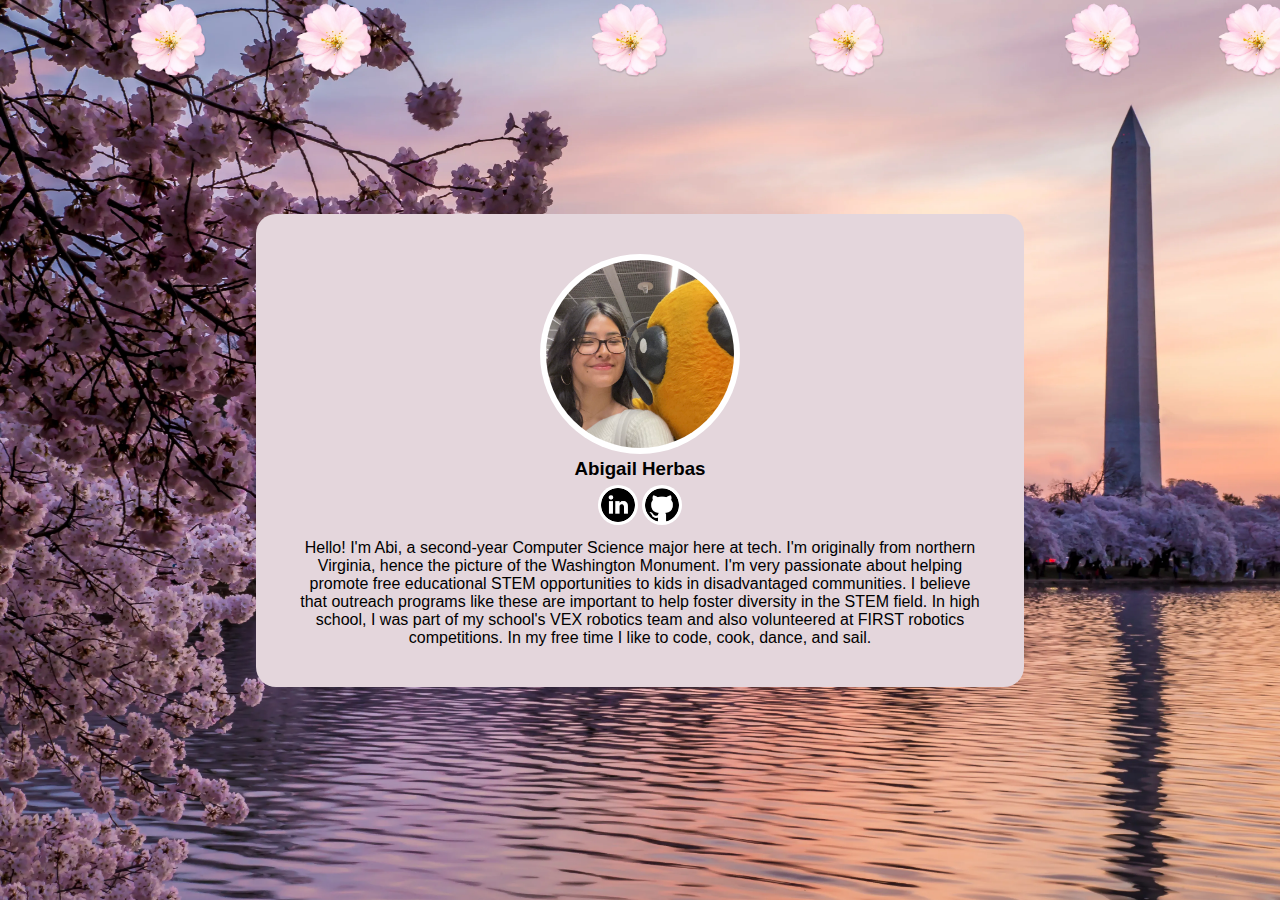
<file: exer2/index.html>
<!DOCTYPE html>
<html>
<head>
    <meta name="viewport" content="width=device-width, initial-scale=1.0">
    <title>BoG Profile Card</title>
        <link rel="stylesheet" href="style.css">
</head>
<body>
    <div class="container">
        
            <div class="set">
                <div><img src="images/blossom.webp" width="80px" height="80px"></div>
                <div><img src="images/blossom.webp" width="80px" height="80px"></div>
                <div><img src="images/blossom.webp" width="80px" height="80px"></div>
                <div><img src="images/blossom.webp" width="80px" height="80px"></div>
                <div><img src="images/blossom.webp" width="80px" height="80px"></div>
                <div><img src="images/blossom.webp" width="80px" height="80px"></div>
            </div>
        
        
        <div class="profile-box">
            <img src="images/sqSelfie.jpg" class="profile-pic">
            <h3>Abigail Herbas</h3>
            <div class="social-media">
                <a href="https://www.linkedin.com/in/abigailherbas/"><img src="images/linkedIcon.png"></a>
                <a href="https://github.com/aherbas3"><img src="images/gitIcon.png"></a>
            </div>
            <p class="bio">Hello! I'm Abi, a second-year Computer Science major here at tech. I'm originally from northern Virginia, hence the picture of the Washington Monument. I'm very passionate about helping promote free educational STEM opportunities to kids in disadvantaged communities. I believe that outreach programs like these are important to help foster diversity in the STEM field. In high school, I was part of my school's VEX robotics team and also volunteered at FIRST robotics competitions. In my free time I like to code, cook, dance, and sail.</p>
        </div>
    </div>
</body>
</html>
</file>
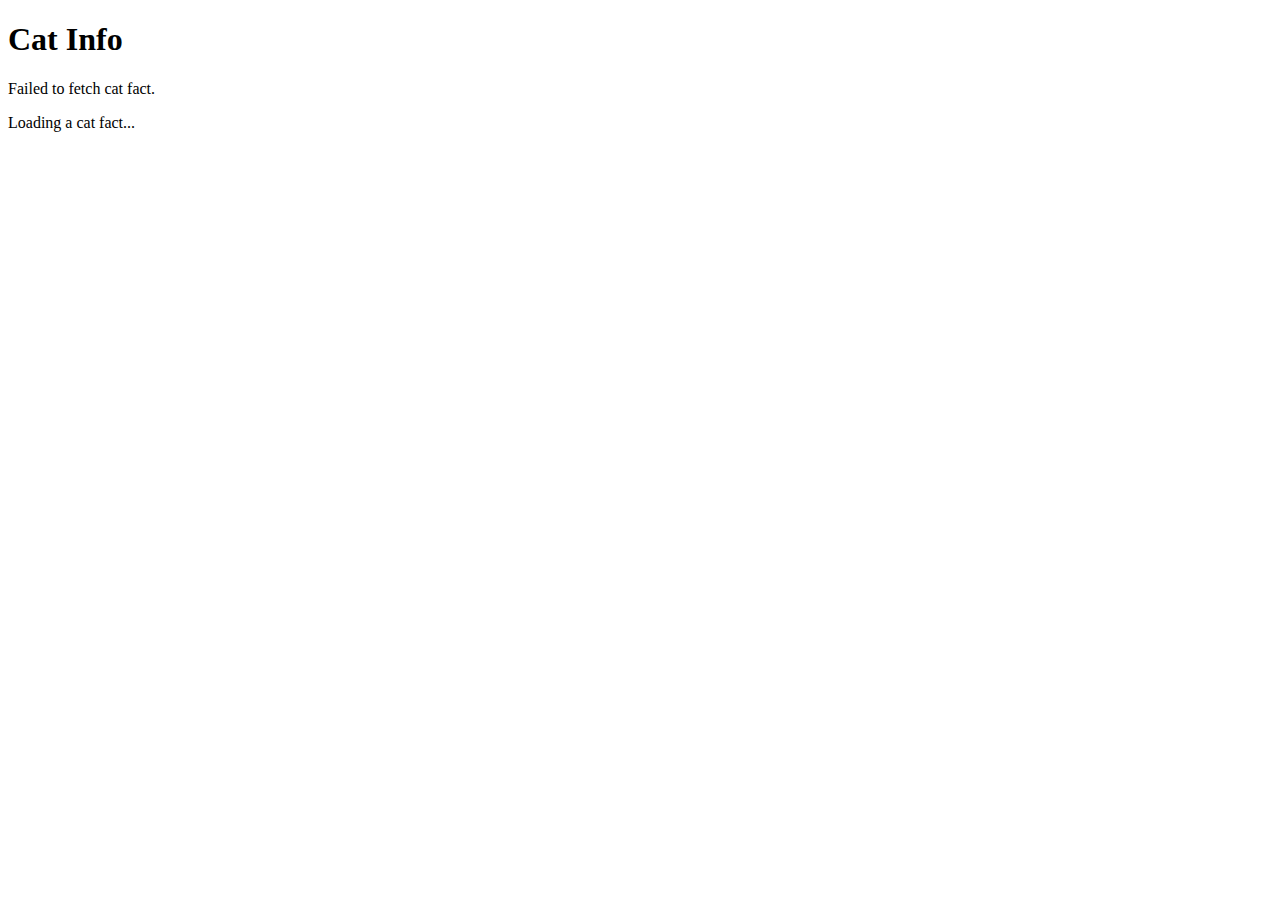
<file: demo/lecture4/async_demo/index.html>
<!DOCTYPE html>
<html>
  <head>
    <title>The Cat App</title>
    <script type="text/javascript" src="script.js"></script>
    <!-- <script type="text/javascript" src="multipleAPI.js"></script> -->
    <!-- <script type="text/javascript" src="async.js"></script> -->
  </head>
  <body>
    <h1>Cat Info</h1>
    <div id="cat-fact">
      <p>Loading a cat fact...</p>
    </div>
    <div id="cat-async">
      <p>Loading a cat fact...</p>
    </div>
  </body>
</html>
</file>
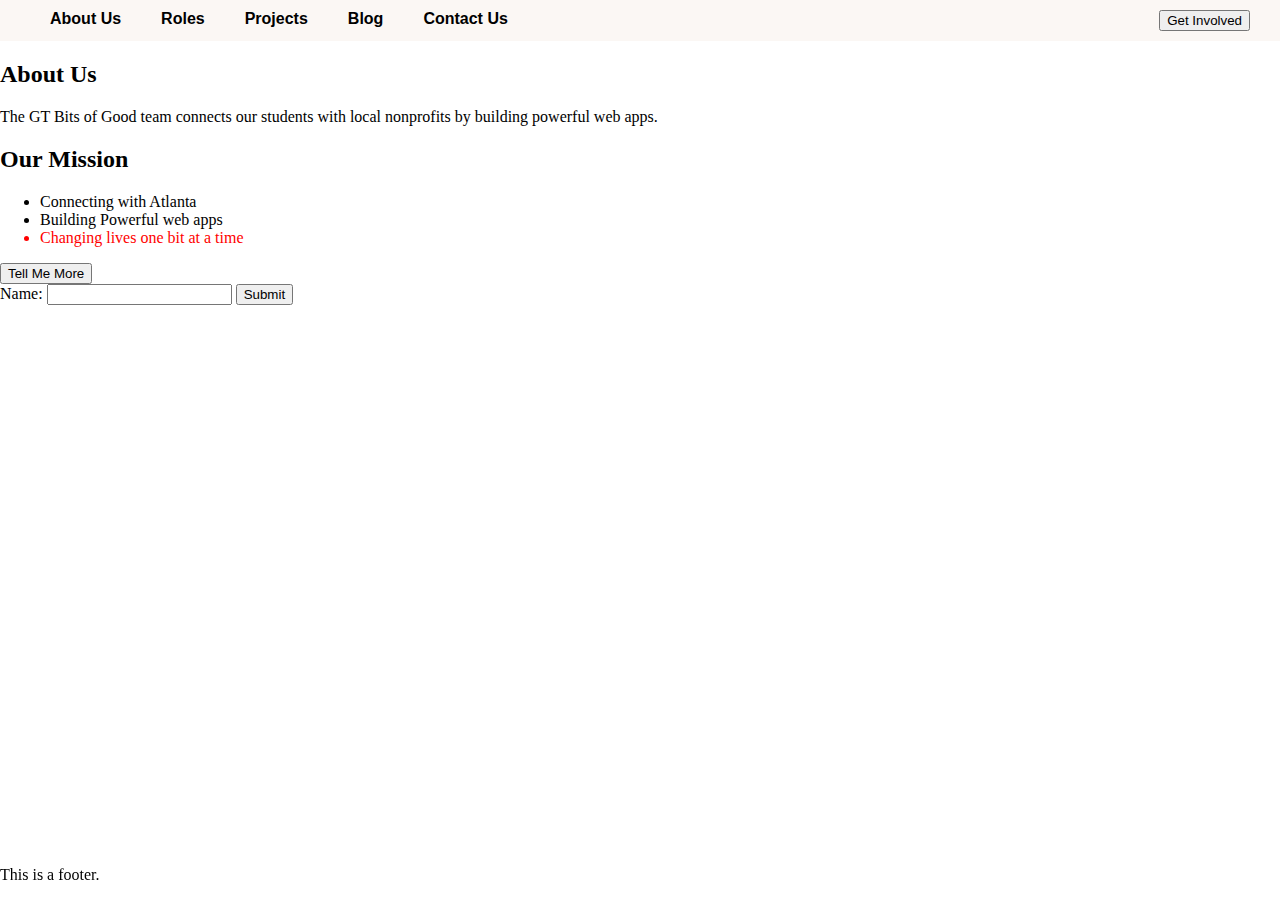
<file: demo/lecture4/js_demo/index.html>
<!DOCTYPE html>

<html lang="en">
  <head>
    <title>Bits of Good</title>
    <link rel="stylesheet" href="styles.css" />
    <script type="text/javascript" src="index.js"></script>
  </head>
  <body>
    <ul class="nav-bar" id="nav">
      <div class="links">
        <li><a href="#">About Us</a></li>
        <li><a href="#">Roles</a></li>
        <li><a href="#">Projects</a></li>
        <li><a href="#">Blog</a></li>
        <li><a href="#">Contact Us</a></li>
      </div>
      <div class="get-involved">
        <li><button>Get Involved</button></li>
      </div>
    </ul>
    <div class="footer">
      <p>This is a footer.</p>
    </div>

    <div class="container">
      <section class="main-content">
        <h2 id="about-us">About Us</h2>
        <p>
          The GT Bits of Good team connects our students with local nonprofits
          by building powerful web apps.
        </p>
      </section>

      <section class="main-content">
        <h2>Our Mission</h2>
        <ul>
          <li>Connecting with Atlanta</li>
          <li>Building Powerful web apps</li>
          <li id="to-have-red-text">Changing lives one bit at a time</li>
        </ul>
      </section>

      <div class="button-container">
        <button class="btn">Tell Me More</button>
      </div>

      <form>
        <label for="name">Name:</label>
        <input type="text" id="name" name="name" />
        <button class="btn" type="submit">Submit</button>
      </form>
    </div>
  </body>
</html>
</file>
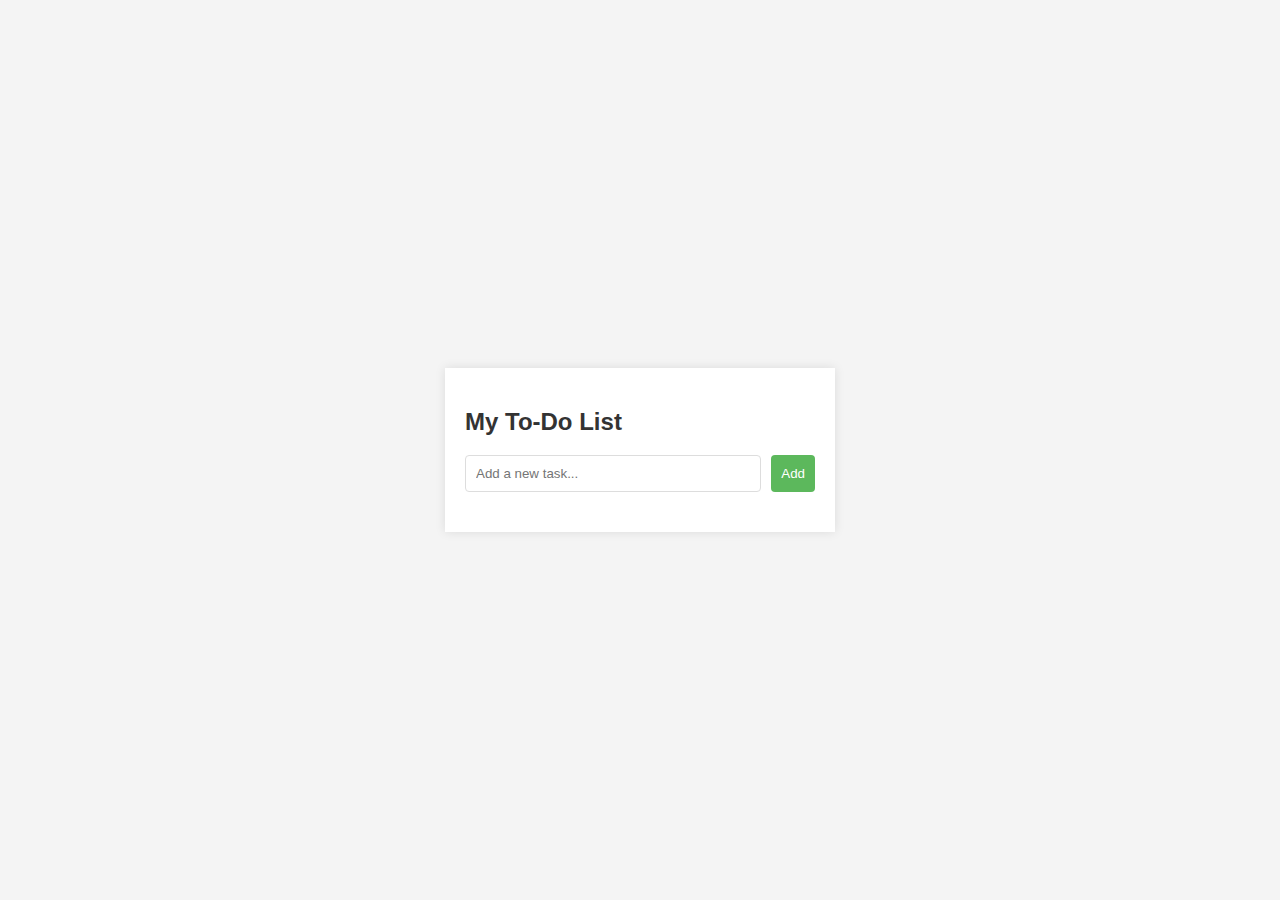
<file: demo/lecture5/todo/level 1/index.html>
<!DOCTYPE html>
<html>
<head>
    <title>To-Do List</title>
    <link rel="stylesheet" type="text/css" href="styles.css">
</head>
<body>
    <div class="todo-container">
        <h2>My To-Do List</h2>
        <div class="todo-input-container">
            <input type="text" id="todo-input" placeholder="Add a new task...">
            <button id="add-button">Add</button>
        </div>
        <ul id="todo-list"></ul>
    </div>
    <script src="script.js"></script>
</body>
</html>
</file>
<file: exer2/style.css>
*{
    margin:0;
    padding:0;
    box-sizing: border-box;
    font-family: "Calibri", sans-serif;
}

.container{
    width: 100%;
    height: 100vh;
    background-image: url(images/washDC.png);
    background-size: cover;
    background-position: center;
    display:flex;
    align-items: center;
    justify-content: center;
    
}

.profile-box{
    background: #e4d6dc;
    text-align: center;
    color: #000;
    position: relative;
    border-radius: 20px;
    padding: 40px 40px;
    margin: 10% 20%;
}

.profile-pic{
    width: 200px;
    border-radius: 50%;
    background: #fff;
    padding: 6px;
}

.bio{
    margin-top: 10px;
}

.social-media img{
    width: 40px;
    height: 40px;
    background: #fff;
    padding:3px;
    border-radius: 50%;
    margin-top: 5px;
}

.set {
    position: absolute;
    width: 100%;
    height: 100%;
}

.set div{
    position: absolute;
}

.set div:nth-child(1){
    left: 10%;
    animation: animate 12s linear infinite;
    animation-delay: 0s;
}

.set div:nth-child(2){
    left: 23%;
    animation: animate 14s linear infinite;
    animation-delay: -5s;
}

.set div:nth-child(3){
    left: 46%;
    animation: animate 15s linear infinite;
    animation-delay: -10s;
}

.set div:nth-child(4){
    left: 63%;
    animation: animate 12s linear infinite;
    animation-delay: -5s;
}

.set div:nth-child(5){
    left: 83%;
    animation: animate 14s linear infinite;
    animation-delay: -10s;
}

.set div:nth-child(6){
    left: 95%;
    animation: animate 15s linear infinite;
    animation-delay: -0s;
}

@keyframes animate{
    0% {
        opacity: 0;
        top: -10%;
        transform: translateX(20px) rotate(0deg);
    }
    10% {
        opacity:1;
    }
    20% {
        opacity: .8;
        transform: translateX(-20px) rotate(45deg);
    }
    40% {
        opacity: 1;
        transform: translateX(-20px) rotate(90deg);
    }
    60% {
        opacity: .9;
        transform: translateX(20px) rotate(180deg);
    }
    80% {
        opacity: 1;
        transform: translateX(-20px) rotate(180deg);
    }
    100% {
        opacity: .7;
        top: 110%;
        transform: translateX(-20px) rotate(225deg);
    }
}
</file>
<file: demo/lecture4/js_demo/styles.css>
body {
  margin: 0;
}

.nav-bar {
  background-color: #fbf7f4;
  margin: 0;
}

.nav-bar a {
  text-decoration: none;
  color: black;
  font-weight: bolder;
  font-family: sans-serif;
}

.nav-bar a:hover {
  color: red;
  transition: color 0.3s;
}

ul.nav-bar {
  list-style: none;
  display: flex;
  flex-direction: row;
  justify-content: space-between;
}

.nav-bar li {
  padding: 10px;
  padding-right: 30px;
}

.links {
  display: flex;
  flex-direction: row;
}

.footer {
  position: fixed;
  bottom: 0;
}
</file>
<file: demo/lecture5/todo/level 1/styles.css>
body {
    font-family: 'Arial', sans-serif;
    background-color: #f4f4f4;
    color: #333;
    display: flex;
    justify-content: center;
    align-items: center;
    height: 100vh;
    margin: 0;
}

.todo-container {
    width: 350px;
    background-color: #fff;
    padding: 20px;
    box-shadow: 0 0 10px rgba(0, 0, 0, 0.1);
}

.todo-container h2 {
    color: #333;
}

.todo-input-container {
    display: flex;
    margin-bottom: 20px;
}

#todo-input {
    flex-grow: 1;
    padding: 10px;
    border: 1px solid #ddd;
    border-radius: 4px;
    margin-right: 10px;
}

#add-button {
    padding: 10px;
    background-color: #5cb85c;
    color: white;
    border: none;
    border-radius: 4px;
    cursor: pointer;
}

#add-button:hover {
    background-color: #4cae4c;
}

#todo-list {
    list-style-type: none;
    padding: 0;
}

#todo-list li {
    background-color: #eee;
    margin-top: 8px;
    padding: 10px;
    border-radius: 4px;
}
</file>
